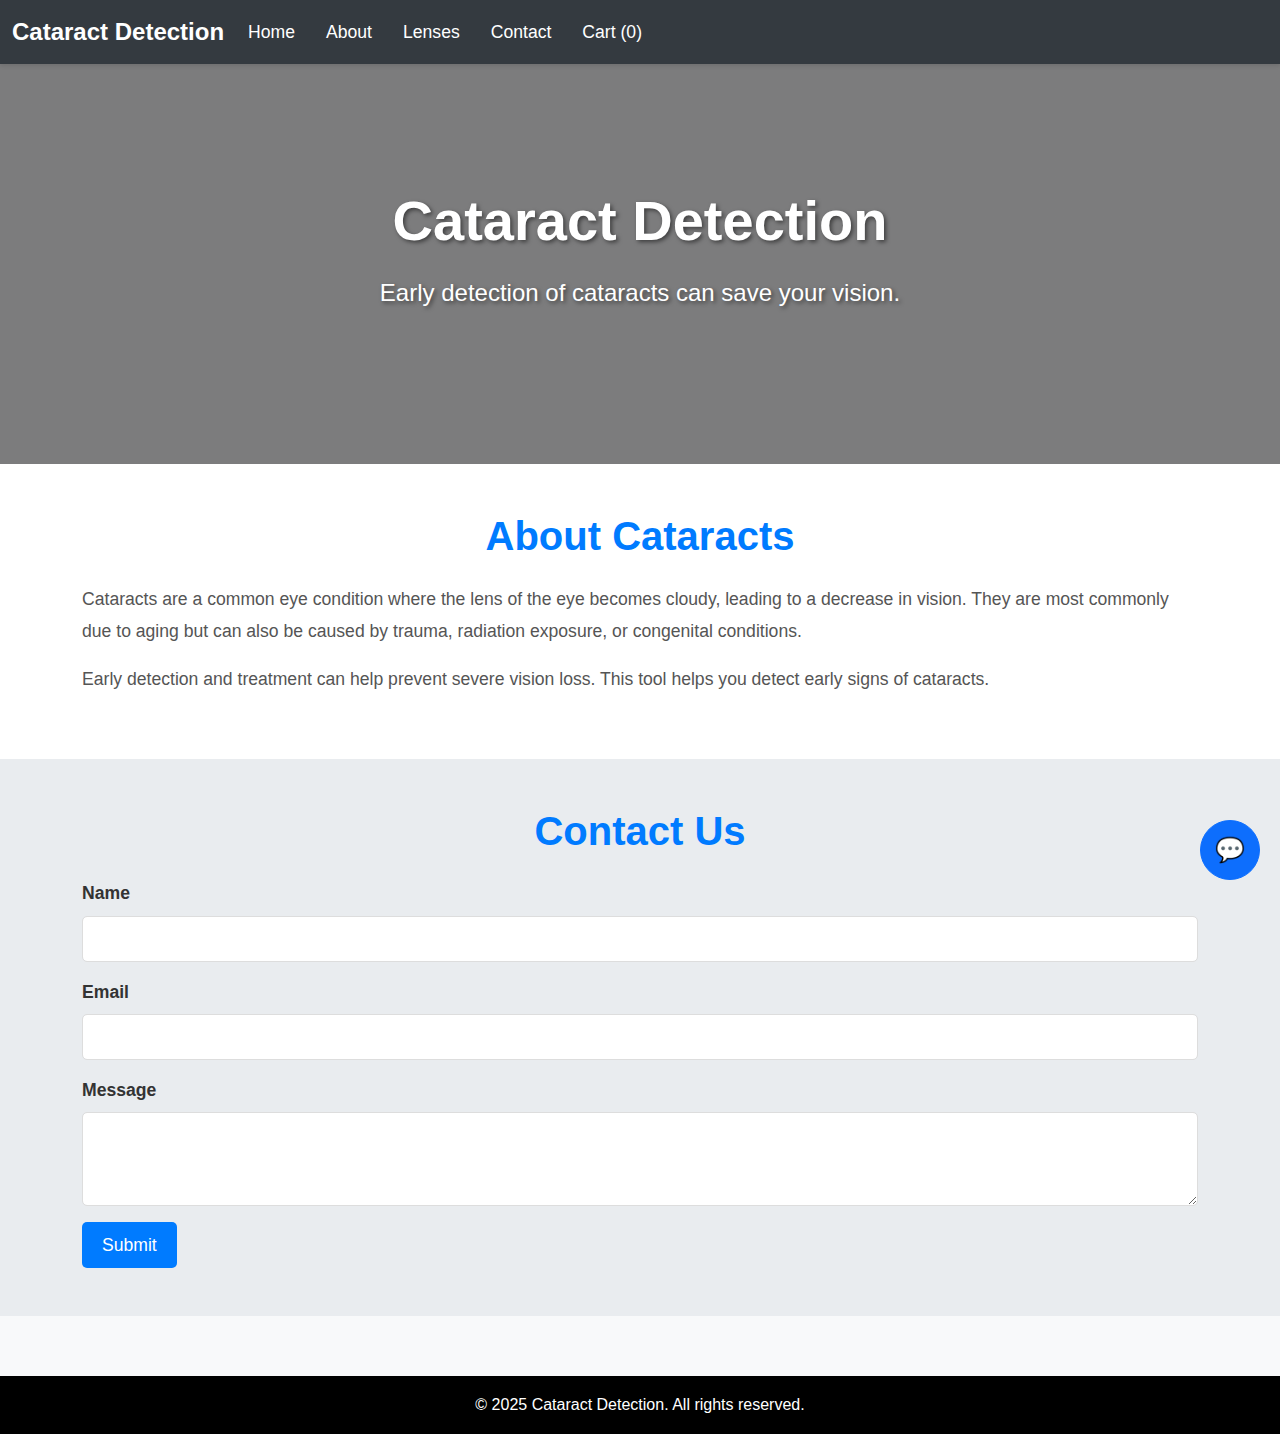
<file: index.html>
<!DOCTYPE html>
<html lang="en">
<head>
    <meta charset="UTF-8">
    <meta name="viewport" content="width=device-width, initial-scale=1.0">
    <title>Cataract Detection</title>
    <!-- Bootstrap CSS -->
    <link href="https://cdn.jsdelivr.net/npm/bootstrap@5.3.0/dist/css/bootstrap.min.css" rel="stylesheet">
    <!-- Custom CSS -->
    <link rel="stylesheet" href="style.css">
    <style>
        .chat-message {
            padding: 8px 12px;
            margin: 5px;
            border-radius: 18px;
            max-width: 80%;
            word-wrap: break-word;
        }
        .user-message {
            background-color: #0d6efd;
            color: white;
            margin-left: auto;
            border-bottom-right-radius: 5px;
        }
        .bot-message {
            background-color: #e9ecef;
            color: black;
            margin-right: auto;
            border-bottom-left-radius: 5px;
        }
    </style>
</head>
<body style="background-color: #f8f9fa;">
    <!-- Navbar -->
    <nav class="navbar navbar-expand-lg navbar-dark" style="background-color: #0d6efd;">
        <div class="container-fluid">
            <a class="navbar-brand" href="index.html">Cataract Detection</a>
            <button class="navbar-toggler" type="button" data-bs-toggle="collapse" data-bs-target="#navbarNav" aria-controls="navbarNav" aria-expanded="false" aria-label="Toggle navigation">
                <span class="navbar-toggler-icon"></span>
            </button>
            <div class="collapse navbar-collapse" id="navbarNav">
                <ul class="navbar-nav">
                    <li class="nav-item">
                        <a class="nav-link active" aria-current="page" href="index.html">Home</a>
                    </li>
                    <li class="nav-item">
                        <a class="nav-link" href="about.html">About</a>
                    </li>
                    <li class="nav-item">
                        <a class="nav-link" href="lenses.html">Lenses</a>
                    </li>
                    <li class="nav-item">
                        <a class="nav-link" href="contact us.html">Contact</a>
                    </li>
                    <li class="nav-item">
                        <a class="nav-link" href="carts.html">Cart (<span id="cartCount">0</span>)</a>
                    </li>
                </ul>
            </div>
        </div>
    </nav>

    <!-- Hero Section -->
    <section class="hero-section text-center py-5" style="
        background: linear-gradient(rgba(0, 0, 0, 0.5), rgba(0, 0, 0, 0.5)), 
                    url('https://as1.ftcdn.net/jpg/12/40/29/48/1000_F_1240294846_WqlVB0haMuZ0jgkjt8Ey3G1uCUDoMhUb.jpg');
        background-size: cover;
        background-position: center;
        color: white;
        height: 400px;
        display: flex;
        align-items: center;
        justify-content: center;">
        <div class="container">
            <h1 class="display-4">Cataract Detection</h1>
            <p class="lead">Early detection of cataracts can save your vision.</p>
        </div>
    </section>

    <!-- About Section -->
    <section id="about" class="py-5" style="background-color: white;">
        <div class="container">
            <h2 class="text-center mb-4">About Cataracts</h2>
            <p>Cataracts are a common eye condition where the lens of the eye becomes cloudy, leading to a decrease in vision. They are most commonly due to aging but can also be caused by trauma, radiation exposure, or congenital conditions.</p>
            <p>Early detection and treatment can help prevent severe vision loss. This tool helps you detect early signs of cataracts.</p>
        </div>
    </section>

    <!-- Contact Section -->
    <section id="contact" class="py-5" style="background-color: #e9ecef;">
        <div class="container">
            <h2 class="text-center mb-4">Contact Us</h2>
            <form>
                <div class="mb-3">
                    <label for="name" class="form-label">Name</label>
                    <input type="text" class="form-control" id="name" required>
                </div>
                <div class="mb-3">
                    <label for="email" class="form-label">Email</label>
                    <input type="email" class="form-control" id="email" required>
                </div>
                <div class="mb-3">
                    <label for="message" class="form-label">Message</label>
                    <textarea class="form-control" id="message" rows="3" required></textarea>
                </div>
                <button type="submit" class="btn btn-primary">Submit</button>
            </form>
        </div>
    </section>

    <!-- Chatbot Toggle Button -->
    <button class="btn btn-primary chatbot-toggle-btn" onclick="toggleChatbot()" style="
        position: fixed;
        bottom: 20px;
        right: 20px;
        border-radius: 50%;
        width: 60px;
        height: 60px;
        font-size: 24px;
        padding: 0;
        z-index: 1000;">💬</button>

    <!-- Chatbot Container -->
    <div class="chatbot-container" style="
        position: fixed;
        bottom: 90px;
        right: 20px;
        width: 350px;
        height: 500px;
        background-color: white;
        border-radius: 10px;
        box-shadow: 0 0 20px rgba(0, 0, 0, 0.2);
        display: none;
        flex-direction: column;
        z-index: 1000;">
        <div class="chatbot-header" style="
            padding: 15px;
            background-color: #0d6efd;
            color: white;
            border-top-left-radius: 10px;
            border-top-right-radius: 10px;
            display: flex;
            justify-content: space-between;
            align-items: center;">
            <h5 style="margin: 0;">Cataract Assistant</h5>
            <button class="btn btn-sm btn-danger" onclick="toggleChatbot()">Close</button>
        </div>
        <div class="chatbot-body" id="chatbot-body" style="
            flex: 1;
            padding: 15px;
            overflow-y: auto;">
            <div class="bot-message chat-message">Hello! I'm your Cataract Detection assistant. How can I help you today?</div>
        </div>
        <div class="chatbot-footer" style="
            padding: 15px;
            border-top: 1px solid #ddd;">
            <input type="text" id="chatbot-input" class="form-control" placeholder="Type a message..." style="margin-bottom: 10px;" onkeypress="handleChatInputKeypress(event)">
            <button class="btn btn-primary" onclick="sendMessage()" style="width: 100%;">Send</button>
        </div>
    </div>

    <!-- Bootstrap JS and dependencies -->
    <script src="https://cdn.jsdelivr.net/npm/@popperjs/core@2.11.6/dist/umd/popper.min.js"></script>
    <script src="https://cdn.jsdelivr.net/npm/bootstrap@5.3.0/dist/js/bootstrap.min.js"></script>
    
    <!-- Chatbot Implementation -->
    <script>
        // Chatbot responses
        const chatbotResponses = {
            "hello": "Hello! How can I assist you with cataract-related questions today?",
            "hi": "Hi there! What would you like to know about cataracts?",
            "what is cataract": "A cataract is a clouding of the eye's natural lens, which lies behind the iris and the pupil. It's the most common cause of vision loss in people over age 40.",
            "symptoms": "Common cataract symptoms include: blurred vision, difficulty with night vision, sensitivity to light, seeing 'halos' around lights, frequent changes in eyeglass prescription, and fading or yellowing of colors.",
            "treatment": "The only effective treatment for cataracts is surgery to remove the cloudy lens and replace it with an artificial lens. The procedure is safe and very common.",
            "prevention": "While cataracts can't always be prevented, you can reduce your risk by: wearing sunglasses, quitting smoking, eating foods rich in antioxidants, maintaining healthy blood sugar if diabetic, and having regular eye exams.",
            "thanks": "You're welcome! Let me know if you have any other questions about cataracts.",
            "thank you": "You're welcome! Is there anything else I can help with?",
            "default": "I'm sorry, I didn't understand that. I can help with information about cataracts, their symptoms, treatment options, and prevention. Could you please ask your question differently?"
        };

        // Toggle chatbot visibility
        function toggleChatbot() {
            const chatbot = document.querySelector('.chatbot-container');
            chatbot.style.display = chatbot.style.display === 'none' ? 'flex' : 'none';
        }

        // Send message function
        function sendMessage() {
            const input = document.getElementById('chatbot-input');
            const message = input.value.trim();
            
            if (message) {
                // Add user message to chat
                addMessage(message, 'user');
                input.value = '';
                
                // Process and respond
                setTimeout(() => {
                    const response = getBotResponse(message);
                    addMessage(response, 'bot');
                }, 500);
            }
        }

        // Handle Enter key press
        function handleChatInputKeypress(event) {
            if (event.key === 'Enter') {
                sendMessage();
            }
        }

        // Add message to chat
        function addMessage(text, sender) {
            const chatBody = document.getElementById('chatbot-body');
            const messageDiv = document.createElement('div');
            messageDiv.className = `chat-message ${sender}-message`;
            messageDiv.textContent = text;
            chatBody.appendChild(messageDiv);
            chatBody.scrollTop = chatBody.scrollHeight;
        }

        // Get bot response
        function getBotResponse(message) {
            const lowerMessage = message.toLowerCase();
            
            // Check for specific keywords
            if (lowerMessage.includes('hello') || lowerMessage.includes('hi')) {
                return chatbotResponses["hello"];
            } else if (lowerMessage.includes('what is') && lowerMessage.includes('cataract')) {
                return chatbotResponses["what is cataract"];
            } else if (lowerMessage.includes('symptom')) {
                return chatbotResponses["symptoms"];
            } else if (lowerMessage.includes('treat') || lowerMessage.includes('cure')) {
                return chatbotResponses["treatment"];
            } else if (lowerMessage.includes('prevent') || lowerMessage.includes('avoid')) {
                return chatbotResponses["prevention"];
            } else if (lowerMessage.includes('thank')) {
                return chatbotResponses["thanks"];
            } else {
                return chatbotResponses["default"];
            }
        }

        // Initialize chatbot
        document.addEventListener('DOMContentLoaded', function() {
            // Any initialization code can go here
        });
    </script>

    <!-- Footer -->
    <footer class="text-center py-3" style="background-color: #000000; color: white;">
        <p>&copy; 2025 Cataract Detection. All rights reserved.</p>
    </footer>
</body>
</html>
</file>
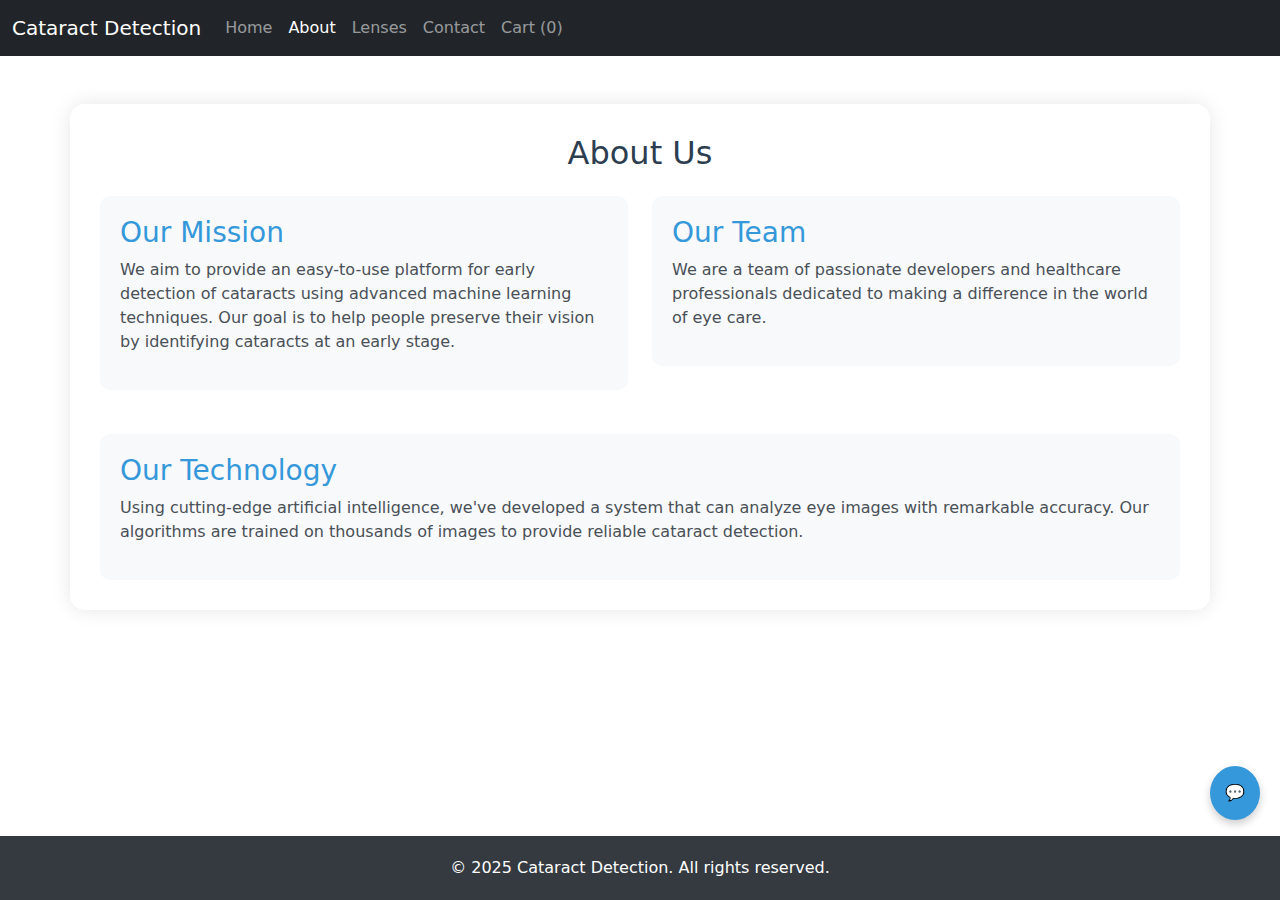
<file: about.html>
<!DOCTYPE html>
<html lang="en">
<head>
    <meta charset="UTF-8">
    <meta name="viewport" content="width=device-width, initial-scale=1.0">
    <title>About Us - Cataract Detection</title>
    <!-- Bootstrap CSS -->
    <link href="https://cdn.jsdelivr.net/npm/bootstrap@5.3.0/dist/css/bootstrap.min.css" rel="stylesheet">
    <style>
        html, body {
            height: 100%;
            margin: 0;
        }
        body {
            display: flex;
            flex-direction: column;
            background: url('https://www.aionlinecourse.com/_next/image?url=https%3A%2F%2Fbackend.aionlinecourse.com%2Fuploads%2Fai_projects%2Fimage%2F2024%2F08%2Fautomatic_eye_cataract_detection.webp') no-repeat center center fixed;
            background-size: cover;
        }
        .content-wrapper {
            flex: 1;
            display: flex;
            flex-direction: column;
        }
        .content {
            flex: 1;
            padding-bottom: 60px; /* Footer height */
        }
        footer {
            background-color: #343a40;
            color: white;
            padding: 20px 0;
            text-align: center;
            margin-top: auto;
        }
        .chat-message {
            padding: 10px 15px;
            margin: 8px;
            border-radius: 18px;
            max-width: 80%;
            word-wrap: break-word;
            clear: both;
        }
        .user-message {
            background-color: #0d6efd;
            color: white;
            float: right;
            border-bottom-right-radius: 5px;
        }
        .bot-message {
            background-color: #e9ecef;
            color: black;
            float: left;
            border-bottom-left-radius: 5px;
        }
    </style>
</head>
<body style="background: url('https://www.aionlinecourse.com/_next/image?url=https%3A%2F%2Fbackend.aionlinecourse.com%2Fuploads%2Fai_projects%2Fimage%2F2024%2F08%2Fautomatic_eye_cataract_detection.webp&w=1920&q=75') no-repeat center center fixed; background-size: cover;"></body>
    <div class="content-wrapper">
        <!-- Navbar -->
        <nav class="navbar navbar-expand-lg navbar-dark bg-dark">
            <div class="container-fluid">
                <a class="navbar-brand" href="index.html">Cataract Detection</a>
                <button class="navbar-toggler" type="button" data-bs-toggle="collapse" data-bs-target="#navbarNav" aria-controls="navbarNav" aria-expanded="false" aria-label="Toggle navigation">
                    <span class="navbar-toggler-icon"></span>
                </button>
                <div class="collapse navbar-collapse" id="navbarNav">
                    <ul class="navbar-nav">
                        <li class="nav-item">
                            <a class="nav-link" href="index.html">Home</a>
                        </li>
                        <li class="nav-item">
                            <a class="nav-link active" href="about.html">About</a>
                        </li>
                        <li class="nav-item">
                            <a class="nav-link" href="lenses.html">Lenses</a>
                        </li>
                        <li class="nav-item">
                            <a class="nav-link" href="contact us.html">Contact</a>
                        </li>
                        <li class="nav-item">
                            <a class="nav-link" href="carts.html">Cart (<span id="cartCount">0</span>)</a>
                        </li>
                    </ul>
                </div>
            </div>
        </nav>

        <!-- Main Content -->
        <div class="content">
            <!-- About Section -->
            <section class="container my-5" style="background-color: rgba(255, 255, 255, 0.9); border-radius: 15px; padding: 30px; box-shadow: 0 0 20px rgba(0, 0, 0, 0.1);">
                <h2 class="text-center mb-4" style="color: #2c3e50;">About Us</h2>
                <div class="row">
                    <div class="col-md-6">
                        <div style="background-color: #f8f9fa; padding: 20px; border-radius: 10px; margin-bottom: 20px;">
                            <h3 style="color: #3498db;">Our Mission</h3>
                            <p style="color: #495057;">We aim to provide an easy-to-use platform for early detection of cataracts using advanced machine learning techniques. Our goal is to help people preserve their vision by identifying cataracts at an early stage.</p>
                        </div>
                    </div>
                    <div class="col-md-6">
                        <div style="background-color: #f8f9fa; padding: 20px; border-radius: 10px; margin-bottom: 20px;">
                            <h3 style="color: #3498db;">Our Team</h3>
                            <p style="color: #495057;">We are a team of passionate developers and healthcare professionals dedicated to making a difference in the world of eye care.</p>
                        </div>
                    </div>
                </div>
                <div class="row mt-4">
                    <div class="col-12">
                        <div style="background-color: #f8f9fa; padding: 20px; border-radius: 10px;">
                            <h3 style="color: #3498db;">Our Technology</h3>
                            <p style="color: #495057;">Using cutting-edge artificial intelligence, we've developed a system that can analyze eye images with remarkable accuracy. Our algorithms are trained on thousands of images to provide reliable cataract detection.</p>
                        </div>
                    </div>
                </div>
            </section>
        </div>

        <!-- Footer -->
        <footer>
            <p style="margin: 0;">&copy; 2025 Cataract Detection. All rights reserved.</p>
        </footer>
    </div>

    <!-- Chatbot Toggle Button -->
    <button class="btn btn-primary chatbot-toggle-btn" onclick="toggleChatbot()" style="position: fixed; bottom: 80px; right: 20px; z-index: 1000; background-color: #3498db; border: none; padding: 15px; border-radius: 50%; box-shadow: 0 4px 8px rgba(0,0,0,0.2);">💬</button>

    <!-- Chatbot Container -->
    <div class="chatbot-container" id="chatbot" style="display: none; position: fixed; bottom: 140px; right: 20px; width: 350px; background: white; border-radius: 10px; box-shadow: 0 5px 15px rgba(0,0,0,0.2); z-index: 1000; overflow: hidden;">
        <div class="chatbot-header" style="background: #3ad6c9; color: white; padding: 15px; display: flex; justify-content: space-between; align-items: center;">
            <h5 style="margin: 0;">Cataract Assistant</h5>
            <button class="btn btn-sm btn-danger" onclick="toggleChatbot()" style="padding: 5px 10px;">Close</button>
        </div>
        <div class="chatbot-body" id="chatbot-body" style="height: 300px; overflow-y: auto; padding: 15px; background: #f8f9fa;">
            <div class="bot-message chat-message">Hello! I'm your Cataract Detection assistant. How can I help you today?</div>
        </div>
        <div class="chatbot-footer" style="display: flex; padding: 10px; border-top: 1px solid #ddd; background: white;">
            <input type="text" id="chatbot-input" class="form-control" placeholder="Type a message..." style="flex: 1; margin-right: 10px; border-radius: 20px; padding: 10px 15px;" onkeypress="handleChatInputKeypress(event)">
            <button class="btn btn-primary" onclick="sendMessage()" style="border-radius: 20px; padding: 10px 15px; background: #3498db; border: none;">Send</button>
        </div>
    </div>

    <!-- Bootstrap JS and dependencies -->
    <script src="https://cdn.jsdelivr.net/npm/@popperjs/core@2.11.6/dist/umd/popper.min.js"></script>
    <script src="https://cdn.jsdelivr.net/npm/bootstrap@5.3.0/dist/js/bootstrap.min.js"></script>

    <!-- Chatbot Implementation -->
    <script>
        // Chatbot responses
        const chatbotResponses = {
            "hello": "Hello! How can I assist you with cataract-related questions today?",
            "hi": "Hi there! What would you like to know about cataracts?",
            "what is cataract": "A cataract is a clouding of the eye's natural lens, which lies behind the iris and the pupil. It's the most common cause of vision loss in people over age 40.",
            "symptoms": "Common cataract symptoms include: blurred vision, difficulty with night vision, sensitivity to light, seeing 'halos' around lights, frequent changes in eyeglass prescription, and fading or yellowing of colors.",
            "treatment": "The only effective treatment for cataracts is surgery to remove the cloudy lens and replace it with an artificial lens. The procedure is safe and very common.",
            "prevention": "While cataracts can't always be prevented, you can reduce your risk by: wearing sunglasses, quitting smoking, eating foods rich in antioxidants, maintaining healthy blood sugar if diabetic, and having regular eye exams.",
            "thanks": "You're welcome! Let me know if you have any other questions about cataracts.",
            "thank you": "You're welcome! Is there anything else I can help with?",
            "default": "I'm sorry, I didn't understand that. I can help with information about cataracts, their symptoms, treatment options, and prevention. Could you please ask your question differently?"
        };

        // Toggle chatbot visibility
        function toggleChatbot() {
            const chatbot = document.querySelector('.chatbot-container');
            chatbot.style.display = chatbot.style.display === 'none' ? 'block' : 'none';
        }

        // Send message function
        function sendMessage() {
            const input = document.getElementById('chatbot-input');
            const message = input.value.trim();
            
            if (message) {
                // Add user message to chat
                addMessage(message, 'user');
                input.value = '';
                
                // Process and respond
                setTimeout(() => {
                    const response = getBotResponse(message);
                    addMessage(response, 'bot');
                }, 500);
            }
        }

        // Handle Enter key press
        function handleChatInputKeypress(event) {
            if (event.key === 'Enter') {
                sendMessage();
            }
        }

        // Add message to chat
        function addMessage(text, sender) {
            const chatBody = document.getElementById('chatbot-body');
            const messageDiv = document.createElement('div');
            messageDiv.className = `chat-message ${sender}-message`;
            messageDiv.textContent = text;
            chatBody.appendChild(messageDiv);
            chatBody.scrollTop = chatBody.scrollHeight;
        }

        // Get bot response
        function getBotResponse(message) {
            const lowerMessage = message.toLowerCase();
            
            // Check for specific keywords
            if (lowerMessage.includes('hello') || lowerMessage.includes('hi')) {
                return chatbotResponses["hello"];
            } else if (lowerMessage.includes('what is') && lowerMessage.includes('cataract')) {
                return chatbotResponses["what is cataract"];
            } else if (lowerMessage.includes('symptom')) {
                return chatbotResponses["symptoms"];
            } else if (lowerMessage.includes('treat') || lowerMessage.includes('cure')) {
                return chatbotResponses["treatment"];
            } else if (lowerMessage.includes('prevent') || lowerMessage.includes('avoid')) {
                return chatbotResponses["prevention"];
            } else if (lowerMessage.includes('thank')) {
                return chatbotResponses["thanks"];
            } else {
                return chatbotResponses["default"];
            }
        }
    </script>
</body>
</html>
</file>
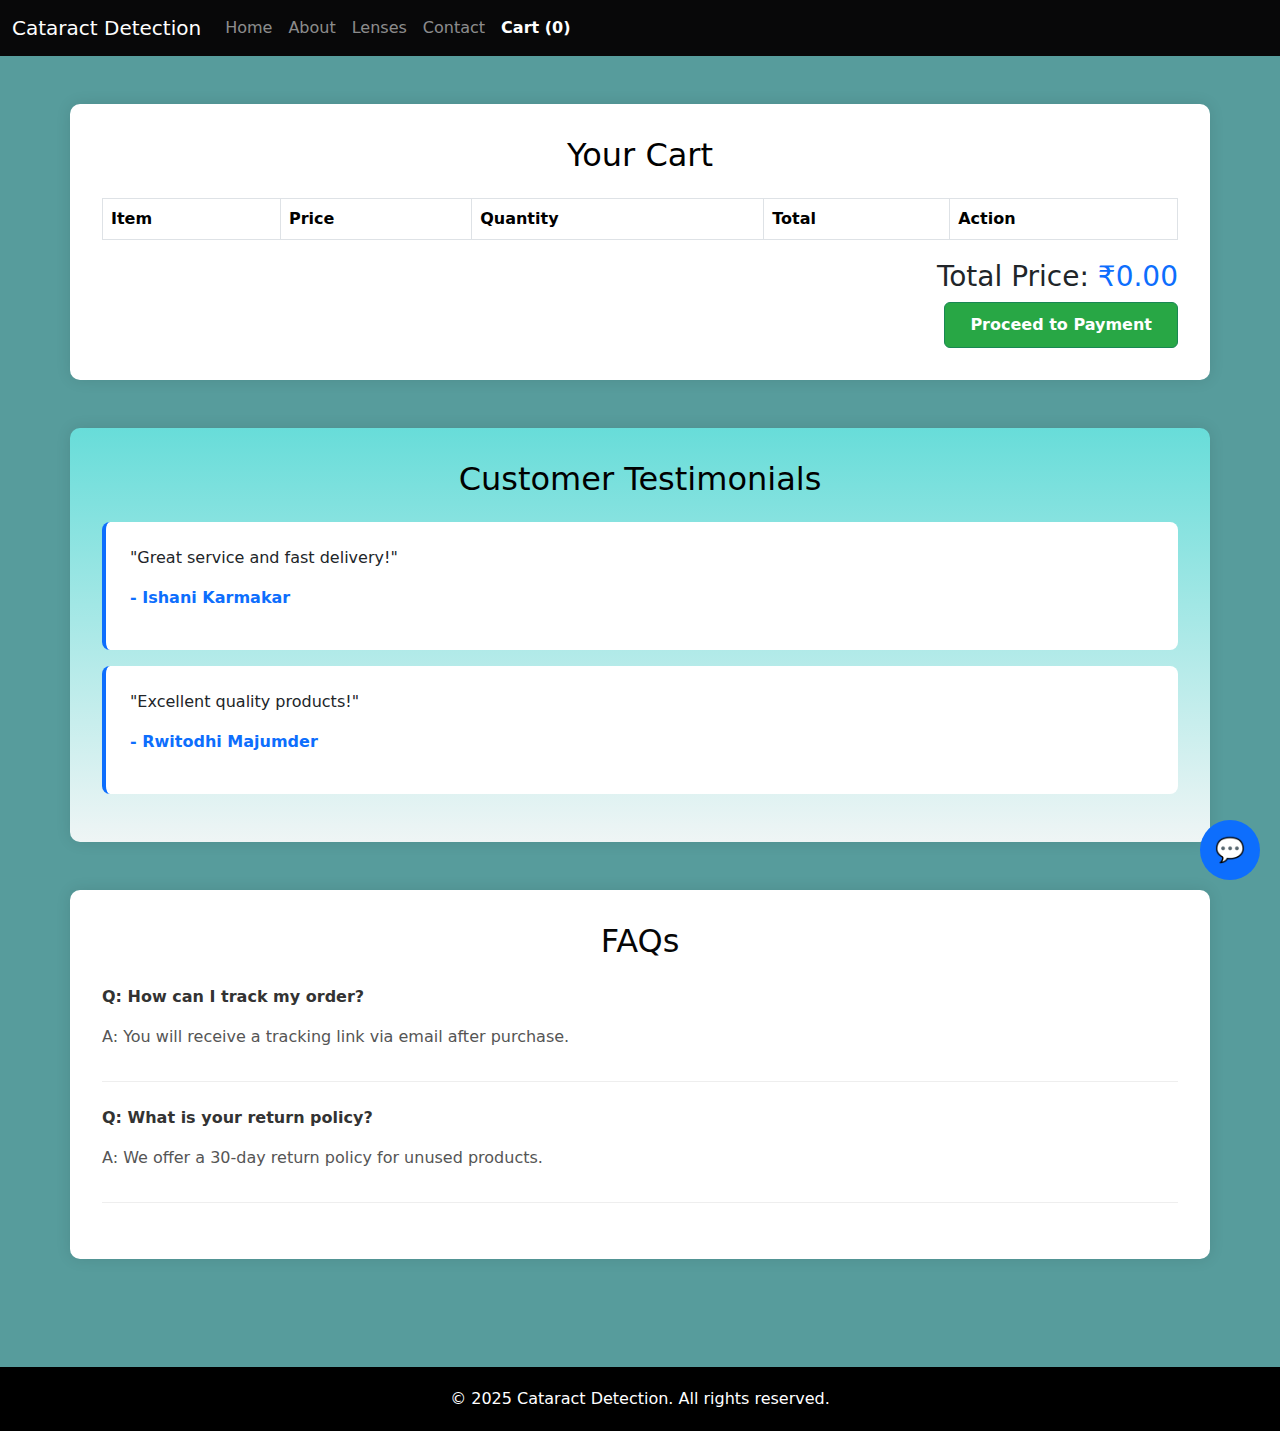
<file: carts.html>
<!DOCTYPE html>
<html lang="en">
<head>
    <meta charset="UTF-8">
    <meta name="viewport" content="width=device-width, initial-scale=1.0">
    <title>Cart - Cataract Detection</title>
    <link href="https://cdn.jsdelivr.net/npm/bootstrap@5.3.0/dist/css/bootstrap.min.css" rel="stylesheet">
    <style>
        html, body {
            height: 100%;
            margin: 0;
        }
        body {
            display: flex;
            flex-direction: column;
            background-color: #579c9c;
        }
        .content-wrapper {
            flex: 1;
            padding-bottom: 60px; /* Footer height */
        }
        footer {
            background-color: #0d6efd;
            color: white;
            text-align: center;
            padding: 20px 0;
            margin-top: auto;
        }
        .chat-message {
            padding: 10px 15px;
            margin: 8px;
            border-radius: 18px;
            max-width: 80%;
            word-wrap: break-word;
            clear: both;
        }
        .user-message {
            background-color: #0d6efd;
            color: white;
            float: right;
            border-bottom-right-radius: 5px;
        }
        .bot-message {
            background-color: #e9ecef;
            color: black;
            float: left;
            border-bottom-left-radius: 5px;
        }
    </style>
</head>
<body>
    <div class="content-wrapper">
        <!-- Navbar -->
        <nav class="navbar navbar-expand-lg navbar-dark" style="background-color: #080809;">
            <div class="container-fluid">
                <a class="navbar-brand" href="index.html">Cataract Detection</a>
                <button class="navbar-toggler" type="button" data-bs-toggle="collapse" data-bs-target="#navbarNav" aria-controls="navbarNav" aria-expanded="false" aria-label="Toggle navigation">
                    <span class="navbar-toggler-icon"></span>
                </button>
                <div class="collapse navbar-collapse" id="navbarNav">
                    <ul class="navbar-nav">
                        <li class="nav-item">
                            <a class="nav-link" href="index.html">Home</a>
                        </li>
                        <li class="nav-item">
                            <a class="nav-link" href="about.html">About</a>
                        </li>
                        <li class="nav-item">
                            <a class="nav-link" href="lenses.html">Lenses</a>
                        </li>
                        <li class="nav-item">
                            <a class="nav-link" href="contact us.html">Contact</a>
                        </li>
                        <li class="nav-item">
                            <a class="nav-link active" href="carts.html" style="font-weight: bold;">Cart (<span id="cartCount">0</span>)</a>
                        </li>
                    </ul>
                </div>
            </div>
        </nav>

        <!-- Cart Section -->
        <div class="container my-5" style="
            background: white;
            padding: 2rem;
            border-radius: 10px;
            box-shadow: 0 0 15px rgba(0,0,0,0.1);">
            <h2 class="text-center mb-4" style="color: #000000;">Your Cart</h2>
            <table class="table table-bordered" id="cart-table" style="background-color: rgb(151, 118, 235);">
                <thead style="background-color: #71b8ff;">
                    <tr>
                        <th>Item</th>
                        <th>Price</th>
                        <th>Quantity</th>
                        <th>Total</th>
                        <th>Action</th>
                    </tr>
                </thead>
                <tbody></tbody>
            </table>
            <h3 style="text-align: right; margin-top: 20px;">Total Price: <span id="total-price" style="color: #0d6efd;">₹0</span></h3>
            <div style="text-align: right;">
                <button class="btn btn-success" id="pay-btn" style="
                    background-color: #28a745;
                    padding: 10px 25px;
                    font-weight: bold;">Proceed to Payment</button>
            </div>
        </div>

        <!-- Payment Options Modal -->
        <div class="modal fade" id="paymentModal" tabindex="-1" aria-labelledby="paymentModalLabel" aria-hidden="true">
            <div class="modal-dialog">
                <div class="modal-content">
                    <div class="modal-header" style="background-color: #000000; color: white;">
                        <h5 class="modal-title" id="paymentModalLabel">Choose Payment Method</h5>
                        <button type="button" class="btn-close" data-bs-dismiss="modal" aria-label="Close" style="filter: invert(1);"></button>
                    </div>
                    <div class="modal-body" style="background-color: #f8f9fa;">
                        <a href="google pay.html">
                            <button class="btn btn-outline-primary w-100 mb-2" onclick="selectPayment('Google Pay')" style="border-color: #0d6efd; color: #0d6efd;">Google Pay</button>
                        </a>
                        <a href="PhonePe.html">
                            <button class="btn btn-outline-primary w-100 mb-2" onclick="selectPayment('PhonePe')" style="border-color: #0d6efd; color: #0d6efd;">PhonePe</button>
                        </a>
                        <a href="Paytm.html">
                            <button class="btn btn-outline-primary w-100 mb-2" onclick="selectPayment('Paytm')" style="border-color: #0d6efd; color: #0d6efd;">Paytm</button>
                        </a>
                        <a href="creditDebit.html">
                            <button class="btn btn-outline-primary w-100 mb-2" onclick="selectPayment('Credit/Debit Card')" style="border-color: #0d6efd; color: #0d6efd;">Credit/Debit Card</button>
                        </a>
                        <a href="netbanking.html">
                            <button class="btn btn-outline-primary w-100 mb-2" onclick="selectPayment('Net Banking')" style="border-color: #0d6efd; color: #0d6efd;">Net Banking</button>
                        </a>
                    </div>
                </div>
            </div>
        </div>

        <!-- Testimonials Section -->
        <section class="container my-5" style="
            background: linear-gradient(rgba(105, 228, 224, 0.9), rgba(255,255,255,0.9)), 
                        url('https://as1.ftcdn.net/jpg/07/55/32/96/1000_F_755329677_ySiKBVLbisZCoLYdNwYkWX1LPsbdc0Km.jpg');
            background-size: cover;
            padding: 2rem;
            border-radius: 10px;
            box-shadow: 0 0 15px rgba(0,0,0,0.1);">
            <h2 class="text-center mb-4" style="color: #000000;">Customer Testimonials</h2>
            <div class="testimonial" style="background-color: white; padding: 1.5rem; margin-bottom: 1rem; border-radius: 8px; border-left: 4px solid #0d6efd;">
                <p>"Great service and fast delivery!"</p>
                <p style="font-weight: bold; color: #0d6efd;">- Ishani Karmakar</p>
            </div>
            <div class="testimonial" style="background-color: white; padding: 1.5rem; margin-bottom: 1rem; border-radius: 8px; border-left: 4px solid #0d6efd;">
                <p>"Excellent quality products!"</p>
                <p style="font-weight: bold; color: #0d6efd;">- Rwitodhi Majumder</p>
            </div>
        </section>

        <!-- FAQs Section -->
        <section class="container my-5" style="
            background-color: white;
            padding: 2rem;
            border-radius: 10px;
            box-shadow: 0 0 15px rgba(0,0,0,0.1);">
            <h2 class="text-center mb-4" style="color: #060606;">FAQs</h2>
            <div class="faq-item" style="margin-bottom: 1.5rem; padding-bottom: 1rem; border-bottom: 1px solid #eee;">
                <p style="font-weight: bold; color: #333;">Q: How can I track my order?</p>
                <p style="color: #555;">A: You will receive a tracking link via email after purchase.</p>
            </div>
            <div class="faq-item" style="margin-bottom: 1.5rem; padding-bottom: 1rem; border-bottom: 1px solid #eee;">
                <p style="font-weight: bold; color: #333;">Q: What is your return policy?</p>
                <p style="color: #555;">A: We offer a 30-day return policy for unused products.</p>
            </div>
        </section>
    </div>

    <!-- Footer -->
    <footer style="background-color: #000000; color: white; text-align: center; padding: 20px 0; margin-top: auto;">
        <p style="margin: 0;">&copy; 2025 Cataract Detection. All rights reserved.</p>
    </footer>

    <!-- Chatbot Toggle Button -->
    <button class="btn btn-primary chatbot-toggle-btn" onclick="toggleChatbot()" style="
        position: fixed;
        bottom: 20px;
        right: 20px;
        border-radius: 50%;
        width: 60px;
        height: 60px;
        font-size: 24px;
        padding: 0;
        z-index: 1000;
        background-color: #0d6efd;
        border: none;">💬</button>

    <!-- Chatbot Container -->
    <div class="chatbot-container" style="
        position: fixed;
        bottom: 90px;
        right: 20px;
        width: 350px;
        height: 500px;
        background-color: white;
        border-radius: 10px;
        box-shadow: 0 0 20px rgba(0, 0, 0, 0.2);
        display: none;
        flex-direction: column;
        z-index: 1000;">
        <div class="chatbot-header" style="
            padding: 15px;
            background-color: #0d6efd;
            color: white;
            border-top-left-radius: 10px;
            border-top-right-radius: 10px;
            display: flex;
            justify-content: space-between;
            align-items: center;">
            <h5 style="margin: 0;">Cataract Assistant</h5>
            <button class="btn btn-sm btn-danger" onclick="toggleChatbot()">Close</button>
        </div>
        <div class="chatbot-body" id="chatbot-body" style="
            flex: 1;
            padding: 15px;
            overflow-y: auto;">
            <div class="bot-message chat-message">Hello! I'm your Cataract Detection assistant. How can I help you today?</div>
        </div>
        <div class="chatbot-footer" style="
            padding: 15px;
            border-top: 1px solid #ddd;">
            <input type="text" id="chatbot-input" class="form-control" placeholder="Type a message..." style="margin-bottom: 10px;" onkeypress="handleChatInputKeypress(event)">
            <button class="btn btn-primary" onclick="sendMessage()" style="width: 100%; background-color: #0d6efd; border: none;">Send</button>
        </div>
    </div>

    <!-- Bootstrap JS and dependencies -->
    <script src="https://cdn.jsdelivr.net/npm/@popperjs/core@2.11.6/dist/umd/popper.min.js"></script>
    <script src="https://cdn.jsdelivr.net/npm/bootstrap@5.3.0/dist/js/bootstrap.min.js"></script>

    <!-- Custom JS -->
    <script>
        let cart = JSON.parse(localStorage.getItem("cart")) || [];
        let totalPrice = 0;

        // Function to update the cart display
        function updateCart() {
            let tableBody = document.querySelector("#cart-table tbody");
            tableBody.innerHTML = "";
            totalPrice = 0;

            cart.forEach((item, index) => {
                let row = `<tr>
                    <td>${item.name}</td>
                    <td>₹${item.price}</td>
                    <td>${item.quantity}</td>
                    <td>₹${item.price * item.quantity}</td>
                    <td><button class="btn btn-danger btn-sm" onclick="removeFromCart(${index})" style="background-color: #dc3545; border: none;">Remove</button></td>
                </tr>`;
                tableBody.innerHTML += row;
                totalPrice += item.price * item.quantity;
            });

            document.getElementById("total-price").innerText = `₹${totalPrice.toFixed(2)}`;
            document.getElementById("cartCount").innerText = cart.length;
        }

        // Function to remove an item from the cart
        function removeFromCart(index) {
            cart.splice(index, 1);
            localStorage.setItem("cart", JSON.stringify(cart));
            updateCart();
        }

        // Function to handle payment method selection
        function selectPayment(method) {
            alert(`You have selected ${method} as your payment method.`);
            // Simulate payment success
            localStorage.removeItem("cart");
            window.location.href = "success.html";
        }

        // Show payment options modal
        document.getElementById("pay-btn").addEventListener("click", function() {
            if (totalPrice === 0) {
                alert("Your cart is empty!");
                return;
            }
            new bootstrap.Modal(document.getElementById('paymentModal')).show();
        });

        // Initialize cart display
        updateCart();
    </script>

    <!-- Chatbot Implementation -->
    <script>
        // Chatbot responses
        const chatbotResponses = {
            "hello": "Hello! How can I assist you with cataract-related questions today?",
            "hi": "Hi there! What would you like to know about cataracts?",
            "what is cataract": "A cataract is a clouding of the eye's natural lens, which lies behind the iris and the pupil. It's the most common cause of vision loss in people over age 40.",
            "symptoms": "Common cataract symptoms include: blurred vision, difficulty with night vision, sensitivity to light, seeing 'halos' around lights, frequent changes in eyeglass prescription, and fading or yellowing of colors.",
            "treatment": "The only effective treatment for cataracts is surgery to remove the cloudy lens and replace it with an artificial lens. The procedure is safe and very common.",
            "prevention": "While cataracts can't always be prevented, you can reduce your risk by: wearing sunglasses, quitting smoking, eating foods rich in antioxidants, maintaining healthy blood sugar if diabetic, and having regular eye exams.",
            "thanks": "You're welcome! Let me know if you have any other questions about cataracts.",
            "thank you": "You're welcome! Is there anything else I can help with?",
            "default": "I'm sorry, I didn't understand that. I can help with information about cataracts, their symptoms, treatment options, and prevention. Could you please ask your question differently?"
        };

        // Toggle chatbot visibility
        function toggleChatbot() {
            const chatbot = document.querySelector('.chatbot-container');
            chatbot.style.display = chatbot.style.display === 'none' ? 'flex' : 'none';
        }

        // Send message function
        function sendMessage() {
            const input = document.getElementById('chatbot-input');
            const message = input.value.trim();
            
            if (message) {
                // Add user message to chat
                addMessage(message, 'user');
                input.value = '';
                
                // Process and respond
                setTimeout(() => {
                    const response = getBotResponse(message);
                    addMessage(response, 'bot');
                }, 500);
            }
        }

        // Handle Enter key press
        function handleChatInputKeypress(event) {
            if (event.key === 'Enter') {
                sendMessage();
            }
        }

        // Add message to chat
        function addMessage(text, sender) {
            const chatBody = document.getElementById('chatbot-body');
            const messageDiv = document.createElement('div');
            messageDiv.className = `chat-message ${sender}-message`;
            messageDiv.textContent = text;
            chatBody.appendChild(messageDiv);
            chatBody.scrollTop = chatBody.scrollHeight;
        }

        // Get bot response
        function getBotResponse(message) {
            const lowerMessage = message.toLowerCase();
            
            // Check for specific keywords
            if (lowerMessage.includes('hello') || lowerMessage.includes('hi')) {
                return chatbotResponses["hello"];
            } else if (lowerMessage.includes('what is') && lowerMessage.includes('cataract')) {
                return chatbotResponses["what is cataract"];
            } else if (lowerMessage.includes('symptom')) {
                return chatbotResponses["symptoms"];
            } else if (lowerMessage.includes('treat') || lowerMessage.includes('cure')) {
                return chatbotResponses["treatment"];
            } else if (lowerMessage.includes('prevent') || lowerMessage.includes('avoid')) {
                return chatbotResponses["prevention"];
            } else if (lowerMessage.includes('thank')) {
                return chatbotResponses["thanks"];
            } else {
                return chatbotResponses["default"];
            }
        }
    </script>
</body>
</html>
</file>
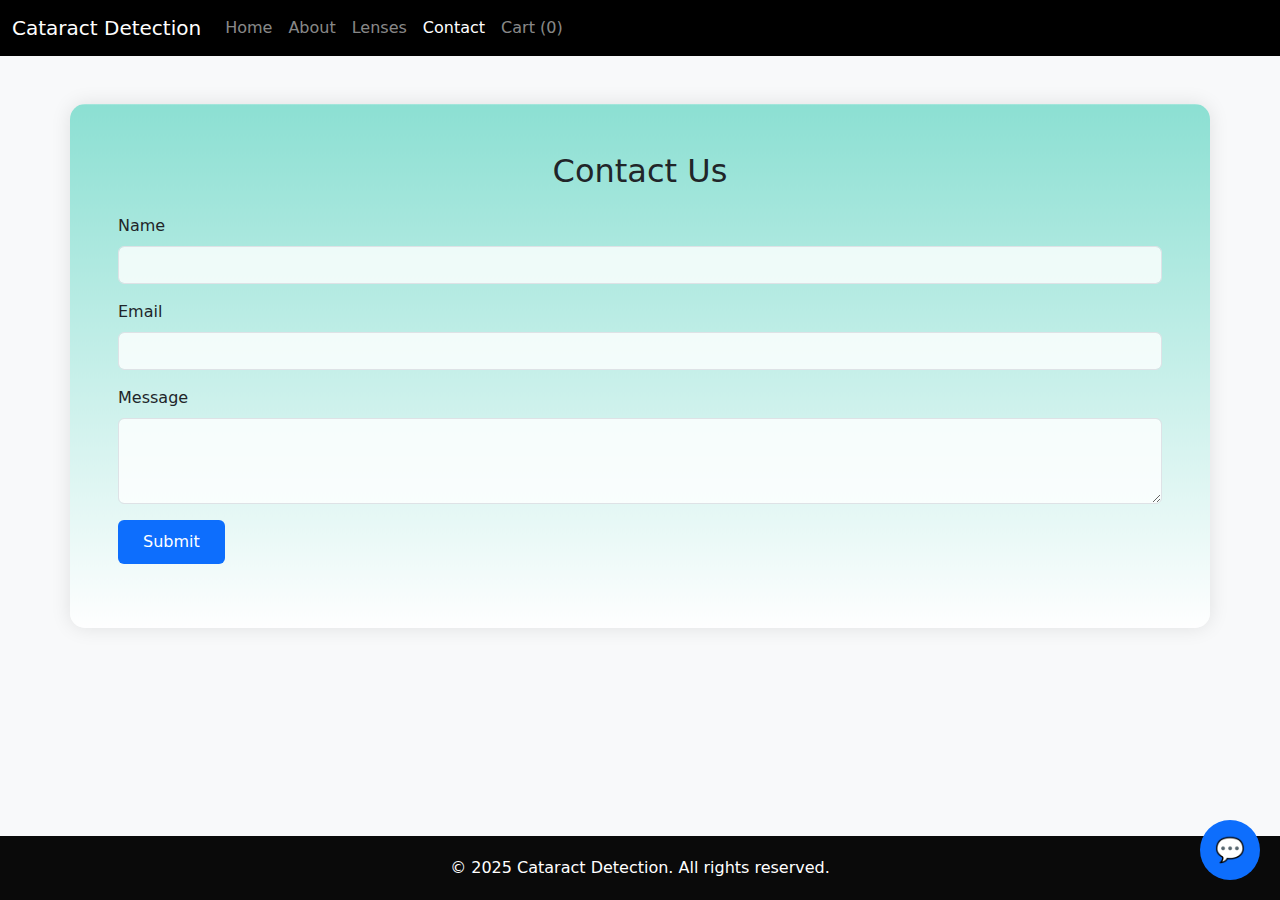
<file: contact us.html>
<!DOCTYPE html>
<html lang="en">
<head>
    <meta charset="UTF-8">
    <meta name="viewport" content="width=device-width, initial-scale=1.0">
    <title>Contact Us - Cataract Detection</title>
    <!-- Bootstrap CSS -->
    <link href="https://cdn.jsdelivr.net/npm/bootstrap@5.3.0/dist/css/bootstrap.min.css" rel="stylesheet">
    <style>
        html, body {
            height: 100%;
            margin: 0;
        }
        body {
            display: flex;
            flex-direction: column;
            background-color: #f8f9fa;
        }
        .content-wrapper {
            flex: 1;
            padding-bottom: 60px; /* Footer height */
        }
        footer {
            background-color: #050506;
            color: rgb(236, 230, 230);
            text-align: center;
            padding: 20px 0;
            margin-top: auto;
        }
        .chat-message {
            padding: 10px 15px;
            margin: 8px;
            border-radius: 18px;
            max-width: 80%;
            word-wrap: break-word;
            clear: both;
        }
        .user-message {
            background-color: #0d6efd;
            color: white;
            float: right;
            border-bottom-right-radius: 5px;
        }
        .bot-message {
            background-color: #e9ecef;
            color: black;
            float: left;
            border-bottom-left-radius: 5px;
        }
    </style>
</head>
<body>
    <div class="content-wrapper">
        <!-- Navbar -->
        <nav class="navbar navbar-expand-lg navbar-dark" style="background-color: #000000;">
            <div class="container-fluid">
                <a class="navbar-brand" href="index.html">Cataract Detection</a>
                <button class="navbar-toggler" type="button" data-bs-toggle="collapse" data-bs-target="#navbarNav" aria-controls="navbarNav" aria-expanded="false" aria-label="Toggle navigation">
                    <span class="navbar-toggler-icon"></span>
                </button>
                <div class="collapse navbar-collapse" id="navbarNav">
                    <ul class="navbar-nav">
                        <li class="nav-item">
                            <a class="nav-link" href="index.html">Home</a>
                        </li>
                        <li class="nav-item">
                            <a class="nav-link" href="about.html">About</a>
                        </li>
                        <li class="nav-item">
                            <a class="nav-link" href="lenses.html">Lenses</a>
                        </li>
                        <li class="nav-item">
                            <a class="nav-link active" href="contact us.html">Contact</a>
                        </li>
                        <li class="nav-item">
                            <a class="nav-link" href="carts.html">Cart (<span id="cartCount">0</span>)</a>
                        </li>
                    </ul>
                </div>
            </div>
        </nav>

        <!-- Contact Section -->
        <section class="container my-5" style="
            background: linear-gradient(rgba(128, 221, 206, 0.9), rgba(255, 255, 255, 0.9)), 
                        url('https://images.unsplash.com/photo-1588776814546-1ffcf47267a5?ixlib=rb-1.2.1&auto=format&fit=crop&w=1350&q=80');
            background-size: cover;
            background-position: center;
            padding: 3rem;
            border-radius: 15px;
            box-shadow: 0 0 20px rgba(0, 0, 0, 0.1);">
            <h2 class="text-center mb-4">Contact Us</h2>
            <form id="contactForm" action="/contact us.html" method="POST">
                <div class="mb-3">
                    <label for="name" class="form-label">Name</label>
                    <input type="text" class="form-control" id="name" name="name" required style="background-color: rgba(255, 255, 255, 0.8);">
                </div>
                <div class="mb-3">
                    <label for="email" class="form-label">Email</label>
                    <input type="email" class="form-control" id="email" name="email" required style="background-color: rgba(255, 255, 255, 0.8);">
                </div>
                <div class="mb-3">
                    <label for="message" class="form-label">Message</label>
                    <textarea class="form-control" id="message" name="message" rows="3" required style="background-color: rgba(255, 255, 255, 0.8);"></textarea>
                </div>
                <button type="submit" class="btn btn-primary" style="background-color: #0d6efd; border: none; padding: 10px 25px;">Submit</button>
            </form>
            <div id="responseMessage" class="mt-3"></div>
        </section>
    </div>

    <!-- Footer -->
    <footer style="background-color: #0a0a0a; color: white; text-align: center; padding: 20px 0; margin-top: auto;">
        <p style="margin: 0;">&copy; 2025 Cataract Detection. All rights reserved.</p>
    </footer>

    <!-- Chatbot Toggle Button -->
    <button class="btn btn-primary chatbot-toggle-btn" onclick="toggleChatbot()" style="
        position: fixed;
        bottom: 20px;
        right: 20px;
        border-radius: 50%;
        width: 60px;
        height: 60px;
        font-size: 24px;
        padding: 0;
        z-index: 1000;
        background-color: #0d6efd;
        border: none;">💬</button>

    <!-- Chatbot Container -->
    <div class="chatbot-container" style="
        position: fixed;
        bottom: 90px;
        right: 20px;
        width: 350px;
        height: 500px;
        background-color: white;
        border-radius: 10px;
        box-shadow: 0 0 20px rgba(0, 0, 0, 0.2);
        display: none;
        flex-direction: column;
        z-index: 1000;">
        <div class="chatbot-header" style="
            padding: 15px;
            background-color: #0d6efd;
            color: white;
            border-top-left-radius: 10px;
            border-top-right-radius: 10px;
            display: flex;
            justify-content: space-between;
            align-items: center;">
            <h5 style="margin: 0;">Cataract Assistant</h5>
            <button class="btn btn-sm btn-danger" onclick="toggleChatbot()">Close</button>
        </div>
        <div class="chatbot-body" id="chatbot-body" style="
            flex: 1;
            padding: 15px;
            overflow-y: auto;">
            <div class="bot-message chat-message">Hello! I'm your Cataract Detection assistant. How can I help you today?</div>
        </div>
        <div class="chatbot-footer" style="
            padding: 15px;
            border-top: 1px solid #ddd;">
            <input type="text" id="chatbot-input" class="form-control" placeholder="Type a message..." style="margin-bottom: 10px;" onkeypress="handleChatInputKeypress(event)">
            <button class="btn btn-primary" onclick="sendMessage()" style="width: 100%; background-color: #0d6efd; border: none;">Send</button>
        </div>
    </div>

    <!-- Bootstrap JS and dependencies -->
    <script src="https://cdn.jsdelivr.net/npm/@popperjs/core@2.11.6/dist/umd/popper.min.js"></script>
    <script src="https://cdn.jsdelivr.net/npm/bootstrap@5.3.0/dist/js/bootstrap.min.js"></script>

    <!-- Chatbot Implementation -->
    <script>
        // Chatbot responses
        const chatbotResponses = {
            "hello": "Hello! How can I assist you with cataract-related questions today?",
            "hi": "Hi there! What would you like to know about cataracts?",
            "what is cataract": "A cataract is a clouding of the eye's natural lens, which lies behind the iris and the pupil. It's the most common cause of vision loss in people over age 40.",
            "symptoms": "Common cataract symptoms include: blurred vision, difficulty with night vision, sensitivity to light, seeing 'halos' around lights, frequent changes in eyeglass prescription, and fading or yellowing of colors.",
            "treatment": "The only effective treatment for cataracts is surgery to remove the cloudy lens and replace it with an artificial lens. The procedure is safe and very common.",
            "prevention": "While cataracts can't always be prevented, you can reduce your risk by: wearing sunglasses, quitting smoking, eating foods rich in antioxidants, maintaining healthy blood sugar if diabetic, and having regular eye exams.",
            "thanks": "You're welcome! Let me know if you have any other questions about cataracts.",
            "thank you": "You're welcome! Is there anything else I can help with?",
            "default": "I'm sorry, I didn't understand that. I can help with information about cataracts, their symptoms, treatment options, and prevention. Could you please ask your question differently?"
        };

        // Toggle chatbot visibility
        function toggleChatbot() {
            const chatbot = document.querySelector('.chatbot-container');
            chatbot.style.display = chatbot.style.display === 'none' ? 'flex' : 'none';
        }

        // Send message function
        function sendMessage() {
            const input = document.getElementById('chatbot-input');
            const message = input.value.trim();
            
            if (message) {
                // Add user message to chat
                addMessage(message, 'user');
                input.value = '';
                
                // Process and respond
                setTimeout(() => {
                    const response = getBotResponse(message);
                    addMessage(response, 'bot');
                }, 500);
            }
        }

        // Handle Enter key press
        function handleChatInputKeypress(event) {
            if (event.key === 'Enter') {
                sendMessage();
            }
        }

        // Add message to chat
        function addMessage(text, sender) {
            const chatBody = document.getElementById('chatbot-body');
            const messageDiv = document.createElement('div');
            messageDiv.className = `chat-message ${sender}-message`;
            messageDiv.textContent = text;
            chatBody.appendChild(messageDiv);
            chatBody.scrollTop = chatBody.scrollHeight;
        }

        // Get bot response
        function getBotResponse(message) {
            const lowerMessage = message.toLowerCase();
            
            // Check for specific keywords
            if (lowerMessage.includes('hello') || lowerMessage.includes('hi')) {
                return chatbotResponses["hello"];
            } else if (lowerMessage.includes('what is') && lowerMessage.includes('cataract')) {
                return chatbotResponses["what is cataract"];
            } else if (lowerMessage.includes('symptom')) {
                return chatbotResponses["symptoms"];
            } else if (lowerMessage.includes('treat') || lowerMessage.includes('cure')) {
                return chatbotResponses["treatment"];
            } else if (lowerMessage.includes('prevent') || lowerMessage.includes('avoid')) {
                return chatbotResponses["prevention"];
            } else if (lowerMessage.includes('thank')) {
                return chatbotResponses["thanks"];
            } else {
                return chatbotResponses["default"];
            }
        }
    </script>
</body>
</html>
</file>
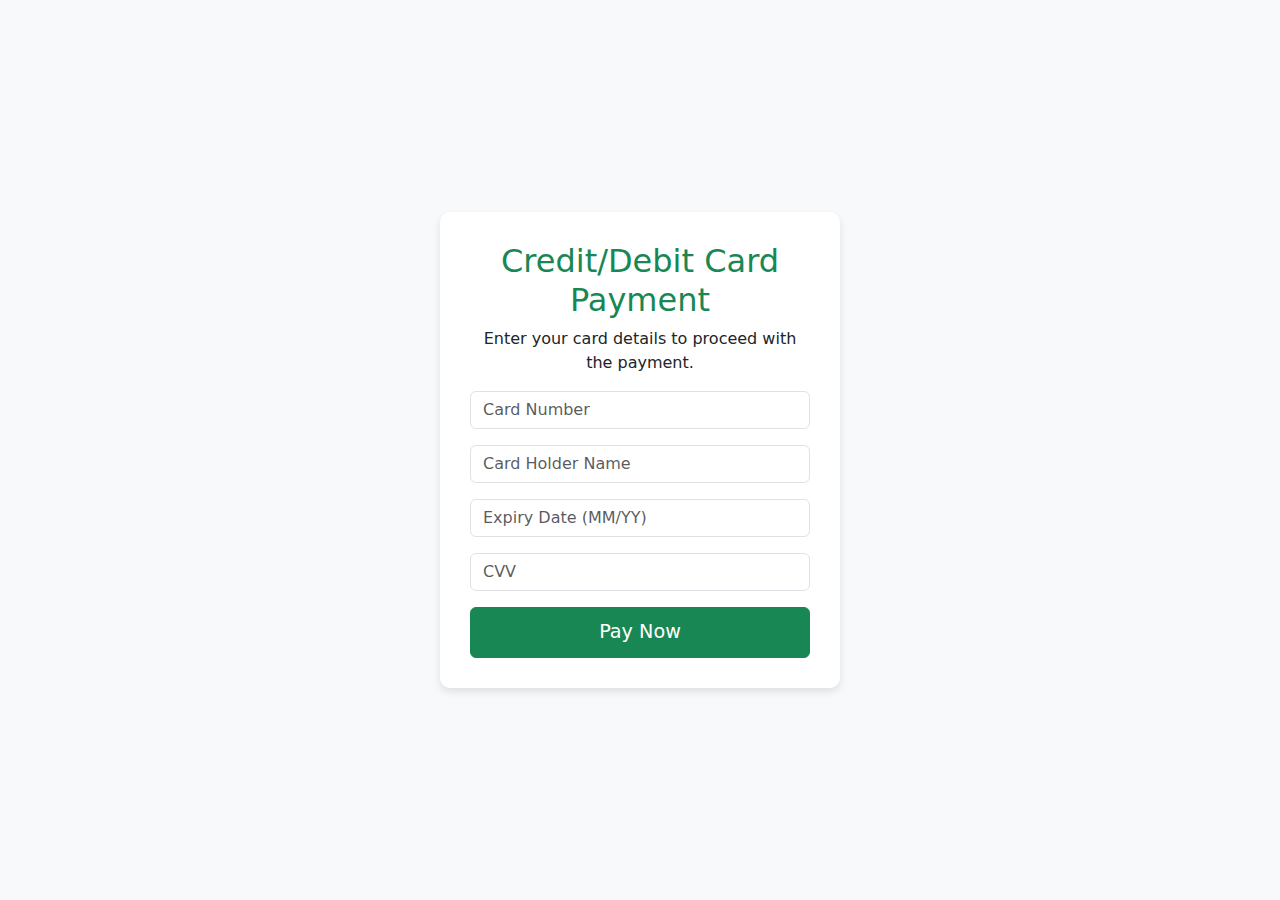
<file: creditDebit.html>
<!DOCTYPE html>
<html lang="en">
<head>
    <meta charset="UTF-8">
    <meta name="viewport" content="width=device-width, initial-scale=1.0">
    <title>Credit/Debit Card Payment</title>
    <link href="https://cdn.jsdelivr.net/npm/bootstrap@5.3.0/dist/css/bootstrap.min.css" rel="stylesheet">
    <style>
        body {
            background-color: #f8f9fa;
            display: flex;
            justify-content: center;
            align-items: center;
            height: 100vh;
        }
        .payment-container {
            background: #ffffff;
            padding: 30px;
            border-radius: 10px;
            box-shadow: 0 4px 8px rgba(0, 0, 0, 0.1);
            text-align: center;
            max-width: 400px;
            width: 100%;
        }
        .form-control {
            font-size: 1rem;
        }
        .btn-success {
            width: 100%;
            font-size: 1.2rem;
            padding: 10px;
        }
    </style>
</head>
<body>
    <div class="payment-container">
        <h2 class="text-success">Credit/Debit Card Payment</h2>
        <p>Enter your card details to proceed with the payment.</p>
        <form onsubmit="event.preventDefault(); confirmPayment();">
            <input type="text" class="form-control mb-3" placeholder="Card Number" required>
            <input type="text" class="form-control mb-3" placeholder="Card Holder Name" required>
            <input type="text" class="form-control mb-3" placeholder="Expiry Date (MM/YY)" required>
            <input type="password" class="form-control mb-3" placeholder="CVV" required>
            <button type="submit" class="btn btn-success">Pay Now</button>
        </form>
    </div>
    <script>
        function confirmPayment() {
            let paymentSuccess = Math.random() > 0.1; // 90% success, 10% failure
            if (paymentSuccess) {
                alert("Payment successful!");
                window.location.href = "success.html";
            } else {
                alert("Payment failed! Please try again.");
                window.location.href = "failure.html";
            }
        }
    </script>
</body>
</html>
</file>
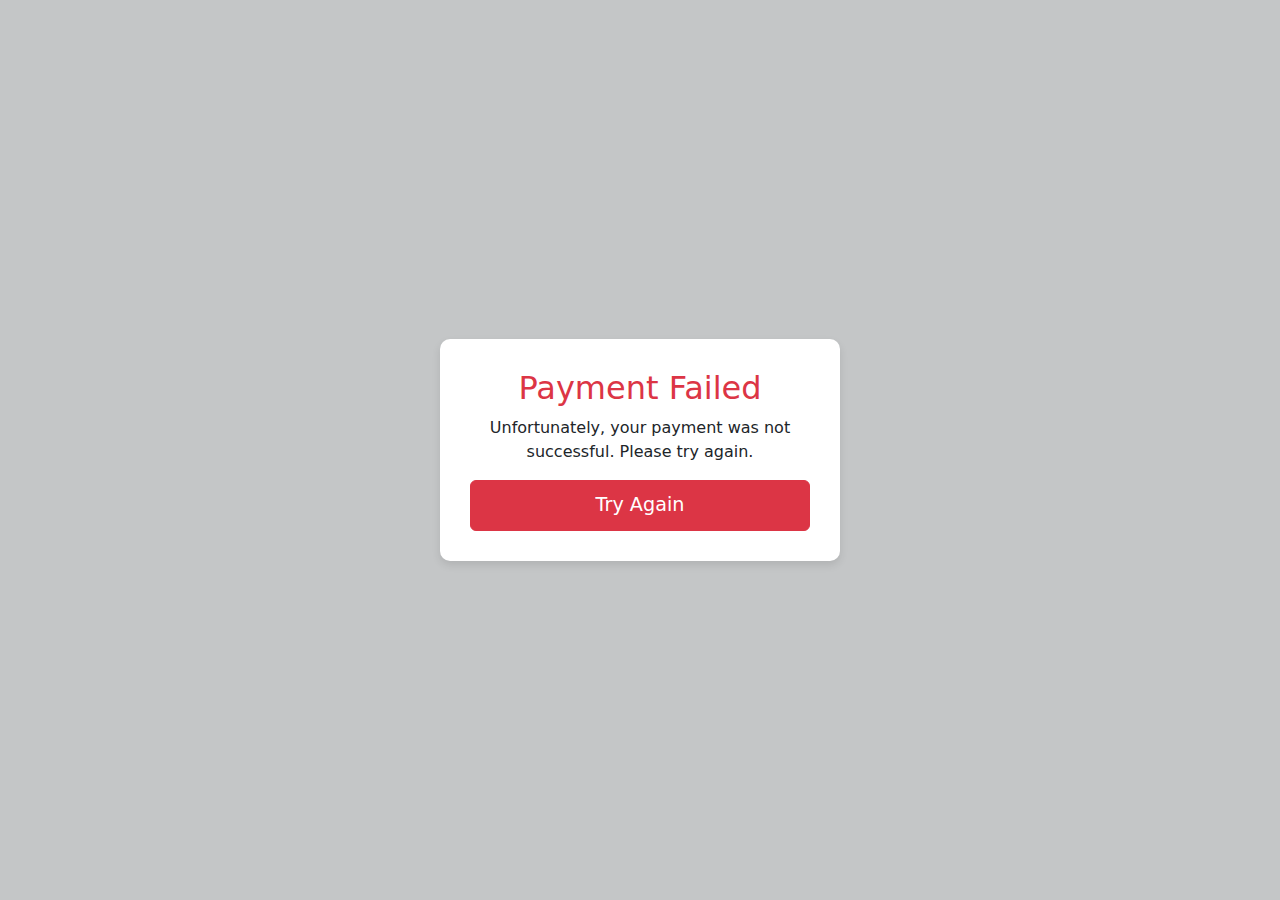
<file: Failure.html>
<!DOCTYPE html>
<html lang="en">
<head>
    <meta charset="UTF-8">
    <meta name="viewport" content="width=device-width, initial-scale=1.0">
    <title>Payment Failed</title>
    <link href="https://cdn.jsdelivr.net/npm/bootstrap@5.3.0/dist/css/bootstrap.min.css" rel="stylesheet">
    <style>
        body {
            background-color:rgb(196, 198, 199);
            display: flex;
            justify-content: center;
            align-items: center;
            height: 100vh;
        }
        .failure-container {
            background: #ffffff;
            padding: 30px;
            border-radius: 10px;
            box-shadow: 0 4px 8px rgba(0, 0, 0, 0.1);
            text-align: center;
            max-width: 400px;
            width: 100%;
        }
        .failure-container h2 {
            color: #dc3545;
        }
        .btn-try-again {
            width: 100%;
            font-size: 1.2rem;
            padding: 10px;
        }
    </style>
</head>
<body>
    <div class="failure-container">
        <h2>Payment Failed</h2>
        <p>Unfortunately, your payment was not successful. Please try again.</p>
        <button class="btn btn-danger btn-try-again" onclick="retryPayment()">Try Again</button>
    </div>
    <script>
        function retryPayment() {
            window.location.href = "index.html"; // Redirecting back to the payment page
        }
    </script>
</body>
</html>
</file>
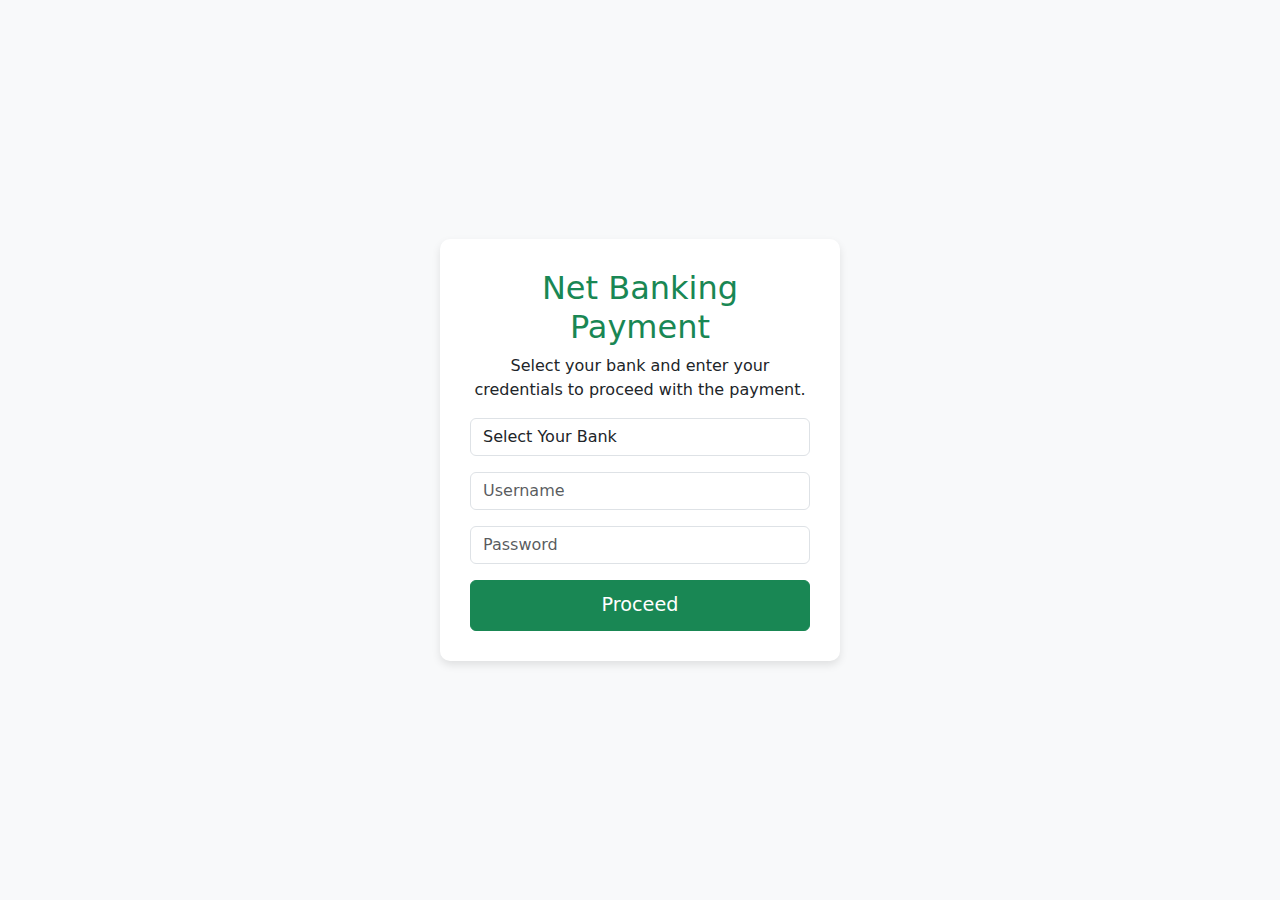
<file: netbanking.html>
<!DOCTYPE html>
<html lang="en">
<head>
    <meta charset="UTF-8">
    <meta name="viewport" content="width=device-width, initial-scale=1.0">
    <title>Net Banking Payment</title>
    <link href="https://cdn.jsdelivr.net/npm/bootstrap@5.3.0/dist/css/bootstrap.min.css" rel="stylesheet">
    <style>
        body {
            background-color: #f8f9fa;
            display: flex;
            justify-content: center;
            align-items: center;
            height: 100vh;
        }
        .payment-container {
            background: #ffffff;
            padding: 30px;
            border-radius: 10px;
            box-shadow: 0 4px 8px rgba(0, 0, 0, 0.1);
            text-align: center;
            max-width: 400px;
            width: 100%;
        }
        .form-control {
            font-size: 1rem;
        }
        .btn-success {
            width: 100%;
            font-size: 1.2rem;
            padding: 10px;
        }
    </style>
</head>
<body>
    <div class="payment-container">
        <h2 class="text-success">Net Banking Payment</h2>
        <p>Select your bank and enter your credentials to proceed with the payment.</p>
        <select class="form-control mb-3">
            <option>Select Your Bank</option>
            <option>Bank of India</option>
            <option>Reserve Bank of India</option>
            <option>State Bank of India</option>
            <option>Citi Bank</option>
            <option>Central Bank of India</option>
            <option>HDFC Bank</option>
            <option>UCO Bank</option>
            <option>Punjab National Bank</option>
            <option>Paytm Payment Bank</option>
            <option>Kotak Mahindra</option>
            <option>Paschim Banga Gramin Bank</option>
            <option>Axis Bank</option>
            <option>IDFC Bank</option>
            <option>Canara Bank</option>
            <option>ICICI Bank</option>
            <option>IDBI Bank</option>
            <option>Bandhan Bank</option>
            <option>Union Bank Of India</option>
        </select>
        <input type="text" class="form-control mb-3" placeholder="Username" required>
        <input type="password" class="form-control mb-3" placeholder="Password" required>
        <button class="btn btn-success" onclick="confirmPayment()">Proceed</button>
    </div>
    <script>
        function confirmPayment() {
            let paymentSuccess = Math.random() > 0.1; // 90% success, 10% failure
            if (paymentSuccess) {
                alert("Payment successful!");
                window.location.href = "success.html";
            } else {
                alert("Payment failed! Please try again.");
                window.location.href = "failure.html";
            }
        }
    </script>
</body>
</html>
</file>
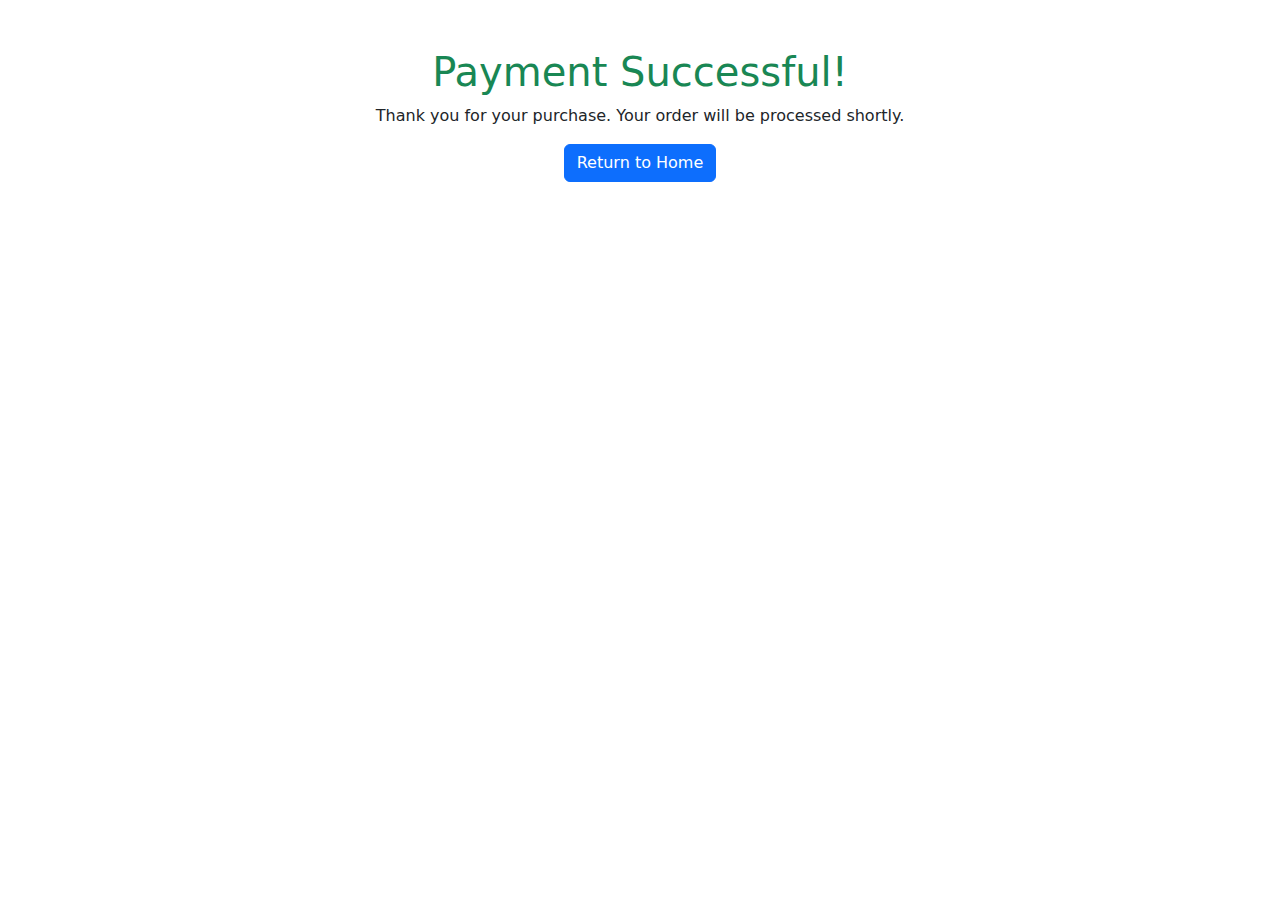
<file: success.html>
<!DOCTYPE html>
<html lang="en">
<head>
    <meta charset="UTF-8">
    <meta name="viewport" content="width=device-width, initial-scale=1.0">
    <title>Payment Successful - Cataract Detection</title>
    <link href="https://cdn.jsdelivr.net/npm/bootstrap@5.3.0/dist/css/bootstrap.min.css" rel="stylesheet">
</head>
<body>
    <div class="container text-center my-5">
        <h1 class="text-success">Payment Successful!</h1>
        <p>Thank you for your purchase. Your order will be processed shortly.</p>
        <a href="index.html" class="btn btn-primary">Return to Home</a>
    </div>
</body>
</html>
</file>
<file: style.css>
/* General Styles */
body {
    font-family: 'Arial', sans-serif;
    background-color: #ddfff6;
    color: #333;
    line-height: 1.6;
}

/* Navbar Styles */
.navbar {
    background-color: #343a40 !important;
    box-shadow: 0 2px 4px rgba(0, 0, 0, 0.1);
}

.navbar-brand {
    font-size: 1.5rem;
    font-weight: bold;
    color: #fff !important;
}

.nav-link {
    color: #fff !important;
    font-size: 1.1rem;
    margin-right: 15px;
}

.nav-link:hover {
    color: #007bff !important;
}

/* Hero Section Styles */
.hero-section {
    background-image: url('assets/images/logo.jpg');
    background-size: cover; /* Reduce image size to 60% of container width */
    background-position: center; /* Center the image */
    background-repeat: no-repeat; /* Prevent the image from repeating */
    color: #fff;
    padding: 50px 0;
    text-shadow: 2px 2px 4px rgba(0, 0, 0, 0.5);
}

.hero-section h1 {
    font-size: 3.5rem;
    font-weight: bold;
    margin-bottom: 20px;
}

.hero-section p {
    font-size: 1.5rem;
    margin-bottom: 30px;
}

.hero-section .btn {
    font-size: 1.2rem;
    padding: 10px 30px;
    border-radius: 25px;
    background-color: #007bff;
    border: none;
}

.hero-section .btn:hover {
    background-color: #0056b3;
}

/* About Section Styles */
#about {
    padding: 60px 0;

}

#about h2 {
    font-size: 2.5rem;
    font-weight: bold;
    color: #007bff;
    margin-bottom: 30px;
}

#about p {
    font-size: 1.1rem;
    color: #555;
    line-height: 1.8;
}

/* Detection Section Styles */
#detection {
    padding: 60px 0;
}

#detection h2 {
    font-size: 2.5rem;
    font-weight: bold;
    color: #007bff;
    margin-bottom: 30px;
}

#detection .form-label {
    font-size: 1.1rem;
    font-weight: bold;
    color: #333;
}

#detection .form-control {
    font-size: 1rem;
    padding: 10px;
    border-radius: 5px;
    border: 1px solid #ddd;
}

#detection .btn {
    font-size: 1.1rem;
    padding: 10px 20px;
    border-radius: 5px;
    background-color: #007bff;
    border: none;
}

#detection .btn:hover {
    background-color: #0056b3;
}

#result {
    background-color: #fff;
    padding: 20px;
    border-radius: 5px;
    box-shadow: 0 2px 4px rgba(0, 0, 0, 0.1);
}

#result h4 {
    font-size: 1.5rem;
    font-weight: bold;
    color: #007bff;
    margin-bottom: 15px;
}

#result p {
    font-size: 1.1rem;
    color: #555;
}

/* Contact Section Styles */
#contact {
    padding: 60px 0;
}

#contact h2 {
    font-size: 2.5rem;
    font-weight: bold;
    color: #007bff;
    margin-bottom: 30px;
}

#contact .form-label {
    font-size: 1.1rem;
    font-weight: bold;
    color: #333;
}

#contact .form-control {
    font-size: 1rem;
    padding: 10px;
    border-radius: 5px;
    border: 1px solid #ddd;
}

#contact .btn {
    font-size: 1.1rem;
    padding: 10px 20px;
    border-radius: 5px;
    background-color: #007bff;
    border: none;
}

#contact .btn:hover {
    background-color: #0056b3;
}

/* Footer Styles */
footer {
    background-color: #343a40;
    color: #fff;
    padding: 20px 0;
    text-align: center;
    margin-top: 60px;
}

footer p {
    margin: 0;
    font-size: 1rem;
}
</file>
